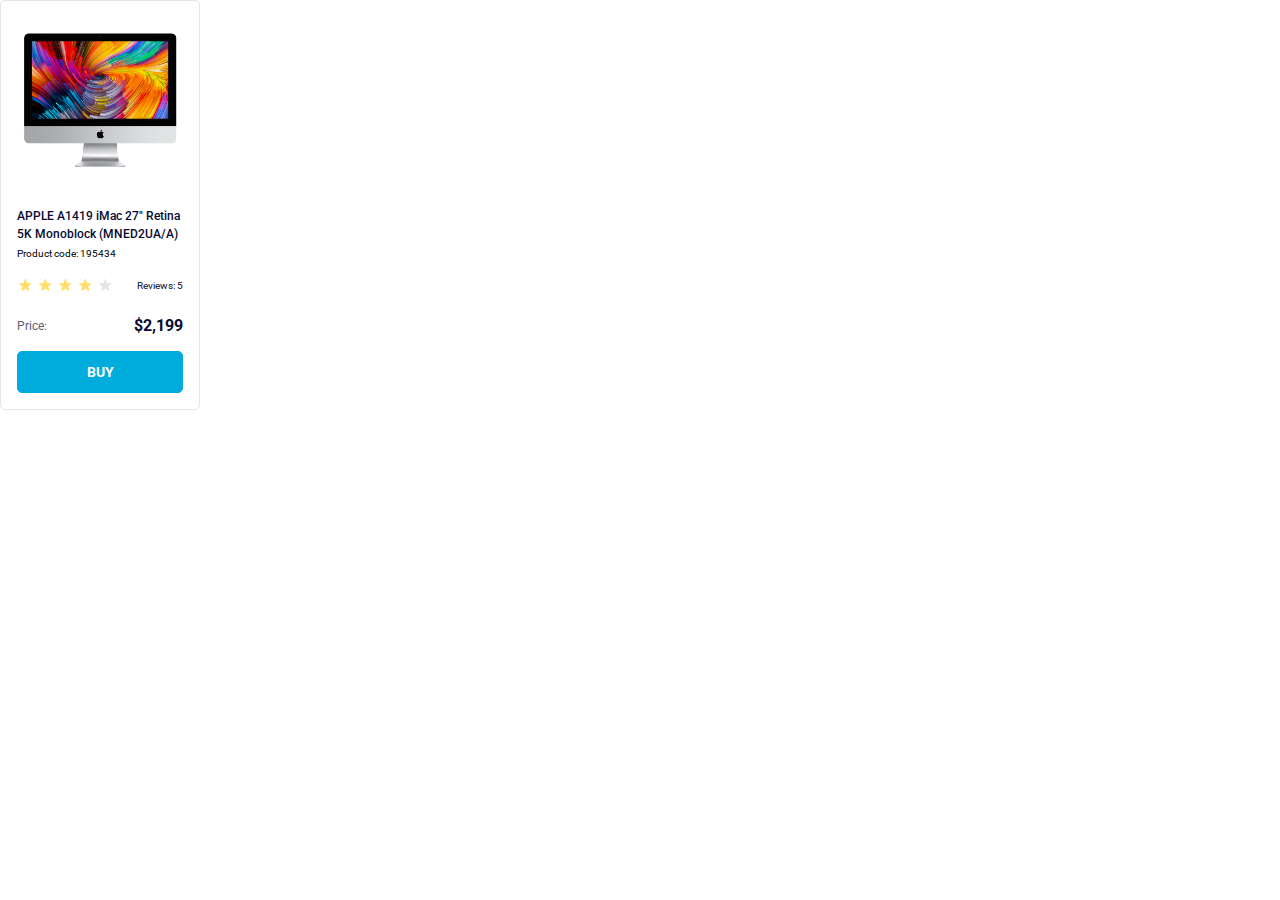
<file: index.html>
<!doctype html><html lang="en"><head><meta charset="UTF-8"><meta name="viewport" content="
        width=device-width,
        user-scalable=no,
        initial-scale=1.0,
        maximum-scale=1.0,
        minimum-scale=1.0
      "><link rel="preconnect" href="https://fonts.googleapis.com"><link rel="preconnect" href="https://fonts.gstatic.com" crossorigin="anonymous"><link href="https://fonts.googleapis.com/css2?family=Roboto:wght@400;500;700&display=swap" rel="stylesheet"><title>Product cards</title><link rel="stylesheet" href="style.46b6a5bf.css"></head><body> <div class="card" data-qa="card"> <img class="card__image" src="imac.2690641a.jpeg" alt="A1419-iMac"> <h2 class="card__id">APPLE A1419 iMac 27" Retina 5K Monoblock (MNED2UA/A)</h2> <div class="card__code">Product code: 195434</div> <div class="card__review-rate"> <div class="stars stars--4"> <div class="stars__star"></div> <div class="stars__star"></div> <div class="stars__star"></div> <div class="stars__star"></div> <div class="stars__star"></div> </div> <div class="card__review-counter">Reviews: 5</div> </div> <div class="card__price-panel"> <div class="card__price-title">Price:</div> <div class="card__price">$2,199</div> </div> <a class="card__button" href="#" data-qa="hover"> Buy </a> </div> </body></html>
</file>
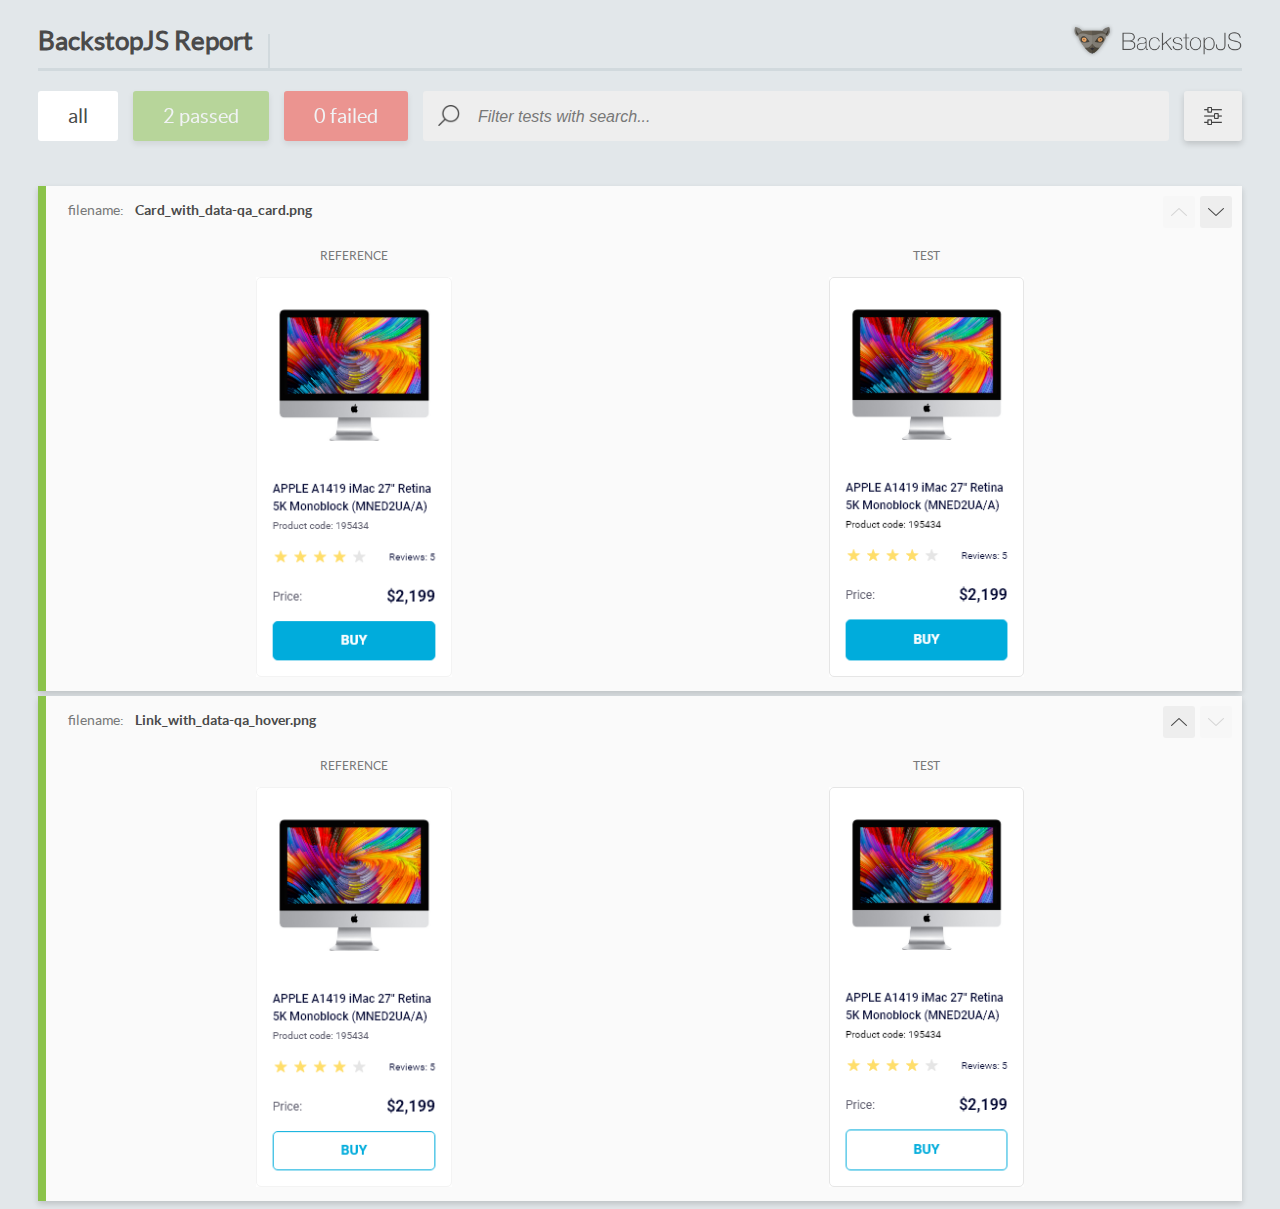
<file: report/html_report/index.html>
<!DOCTYPE html>
<html>
  <head>
    <meta charset="utf-8">
    <title>BackstopJS Report</title>

    <style>
      @font-face {
          font-family: 'latoregular';
          src: url('./assets/fonts/lato-regular-webfont.woff2') format('woff2'),
              url('./assets/fonts/lato-regular-webfont.woff') format('woff');
          font-weight: 400;
          font-style: normal;
      }
      @font-face {
          font-family: 'latobold';
          src: url('./assets/fonts/lato-bold-webfont.woff2') format('woff2'),
              url('./assets/fonts/lato-bold-webfont.woff') format('woff');
          font-weight: 700;
          font-style: normal;
      }

      .ReactModal__Body--open {
          overflow: hidden;
      }
      .ReactModal__Body--open .header {
        display: none;
      }

    </style>
  </head>
  <body style="background-color: #E2E7EA">
    <div id="root">

    </div>
    <script type="text/javascript">
      function report (report) { // eslint-disable-line no-unused-vars
        window.tests = report;
      }
    </script>
    <script type="text/javascript" src="config.js"></script>
    <script type="text/javascript" src="index_bundle.js"></script>
  </body>
</html>
</file>
<file: style.46b6a5bf.css>
:root{--card-main-color:#060b35;--button-main-color:#00acdc}html{font-family:Roboto,sans-serif;font-size:10px;line-height:14px}body{margin:0}.card{box-sizing:border-box;width:200px;padding:32px 16px 16px;background-color:#fff;border:1px solid #e5e5e5;border-radius:5px}.card__image{display:block;margin:0 auto 40px;height:134px;width:160px}.card__id{margin:0 0 4px;line-height:18px;font-size:12px;font-weight:500;color:var(--card-main-color)}.card__code{margin-bottom:16px}.card__review-rate{display:flex;justify-content:space-between;align-items:flex-end;margin-bottom:24px}.card__review-counter{color:var(--card-main-color)}.card__price-panel{display:flex;justify-content:space-between;align-items:center;margin-bottom:16px;line-height:18px}.card__price-title{font-size:12px;color:#616070}.card__price{font-weight:700;font-size:16px;line-height:18px;color:var(--card-main-color)}.card__button{display:flex;justify-content:center;align-items:center;box-sizing:border-box;padding:12px 0;border:1px solid var(--button-main-color);border-radius:5px;background-color:var(--button-main-color);text-decoration:none;font-size:14px;line-height:16px;font-weight:700;color:#fff;text-transform:uppercase}.card__button:hover{background-color:#fff;color:var(--button-main-color)}.stars{display:flex}.stars__star{height:16px;width:16px;margin-right:4px;background-image:url(star.040e0f1e.svg);background-repeat:no-repeat;background-position:50%}.stars--1 .stars__star:nth-child(-n+1),.stars--2 .stars__star:nth-child(-n+2),.stars--3 .stars__star:nth-child(-n+3),.stars--4 .stars__star:nth-child(-n+4),.stars--5 .stars__star:nth-child(-n+5){background-image:url(star-active.3d99ddfd.svg)}
/*# sourceMappingURL=style.46b6a5bf.css.map */
</file>
